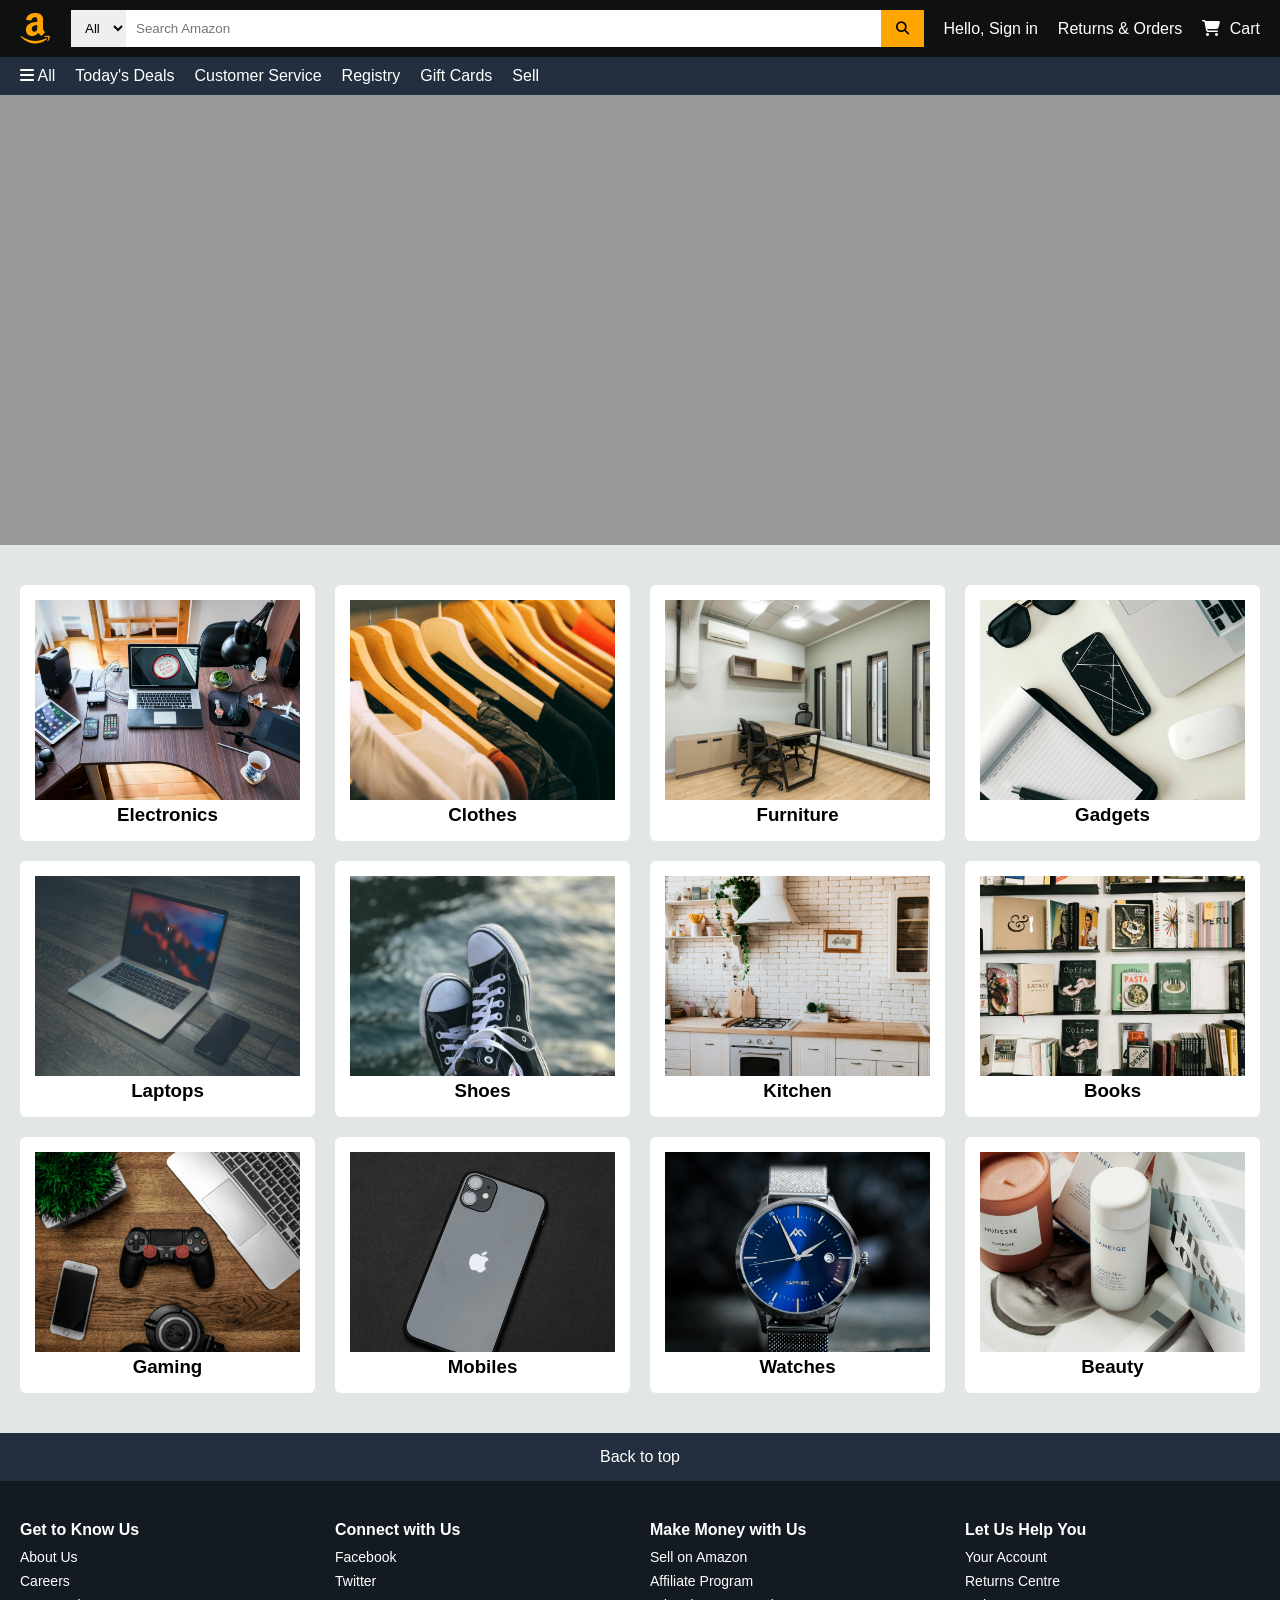
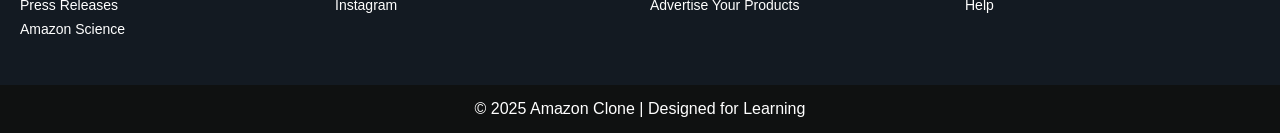
<file: index.html>
<!DOCTYPE html>
<html lang="en">

<head>
    <meta charset="UTF-8">
    <title>Amazon Clone</title>
    <meta name="viewport" content="width=device-width, initial-scale=1.0">

    <link rel="stylesheet" href="https://cdnjs.cloudflare.com/ajax/libs/font-awesome/6.1.1/css/all.min.css" />
    <link rel="stylesheet" href="amazon.css">
</head>

<body id="top">

    <header>
        <div class="navbar">
            <div class="logo">
                <i class="fa-brands fa-amazon"></i>
            </div>

            <form class="nav-search">
                <select>
                    <option>All</option>
                </select>
                <input type="text" placeholder="Search Amazon">
                <button type="submit" class="search-icon">
                    <i class="fa-solid fa-magnifying-glass"></i>
                </button>
            </form>

            <div class="nav-links">
                <p>Hello, Sign in</p>
                <p>Returns & Orders</p>
                <div class="cart">
                    <i class="fa-solid fa-cart-shopping"></i>
                    Cart
                </div>
            </div>
        </div>

        <div class="navbar2">
            <p><i class="fa-solid fa-bars"></i> All</p>
            <p>Today's Deals</p>
            <p>Customer Service</p>
            <p>Registry</p>
            <p>Gift Cards</p>
            <p>Sell</p>
        </div>
    </header>

    <section class="hero">
        <div class="hero-overlay"></div>
    </section>

    <section class="shop-section">
        <div class="product-grid">
            <div class="product-card"><img src="electronics.jpg">
                <h3>Electronics</h3>
            </div>
            <div class="product-card"><img src="clothes.jpg">
                <h3>Clothes</h3>
            </div>
            <div class="product-card"><img src="furniture.jpg">
                <h3>Furniture</h3>
            </div>
            <div class="product-card"><img src="gadgets.jpg">
                <h3>Gadgets</h3>
            </div>
            <div class="product-card"><img src="laptop.jpg">
                <h3>Laptops</h3>
            </div>
            <div class="product-card"><img src="shoes.jpg">
                <h3>Shoes</h3>
            </div>
            <div class="product-card"><img src="kitchen.jpg">
                <h3>Kitchen</h3>
            </div>
            <div class="product-card"><img src="books.jpg">
                <h3>Books</h3>
            </div>
            <div class="product-card"><img src="gaming.jpg">
                <h3>Gaming</h3>
            </div>
            <div class="product-card"><img src="mobile.jpg">
                <h3>Mobiles</h3>
            </div>
            <div class="product-card"><img src="watches.jpg">
                <h3>Watches</h3>
            </div>
            <div class="product-card"><img src="beauty.jpg">
                <h3>Beauty</h3>
            </div>
        </div>
    </section>

    <footer>

        <div class="footer-top">
            <a href="#top">Back to top</a>
        </div>

        <div class="footer-middle">
            <div class="footer-column">
                <h4>Get to Know Us</h4>
                <p>About Us</p>
                <p>Careers</p>
                <p>Press Releases</p>
                <p>Amazon Science</p>
            </div>

            <div class="footer-column">
                <h4>Connect with Us</h4>
                <p>Facebook</p>
                <p>Twitter</p>
                <p>Instagram</p>
            </div>

            <div class="footer-column">
                <h4>Make Money with Us</h4>
                <p>Sell on Amazon</p>
                <p>Affiliate Program</p>
                <p>Advertise Your Products</p>
            </div>

            <div class="footer-column">
                <h4>Let Us Help You</h4>
                <p>Your Account</p>
                <p>Returns Centre</p>
                <p>Help</p>
            </div>
        </div>

        <div class="footer-bottom">
            <p>© 2025 Amazon Clone | Designed for Learning</p>
        </div>

    </footer>

</body>

</html>
</file>
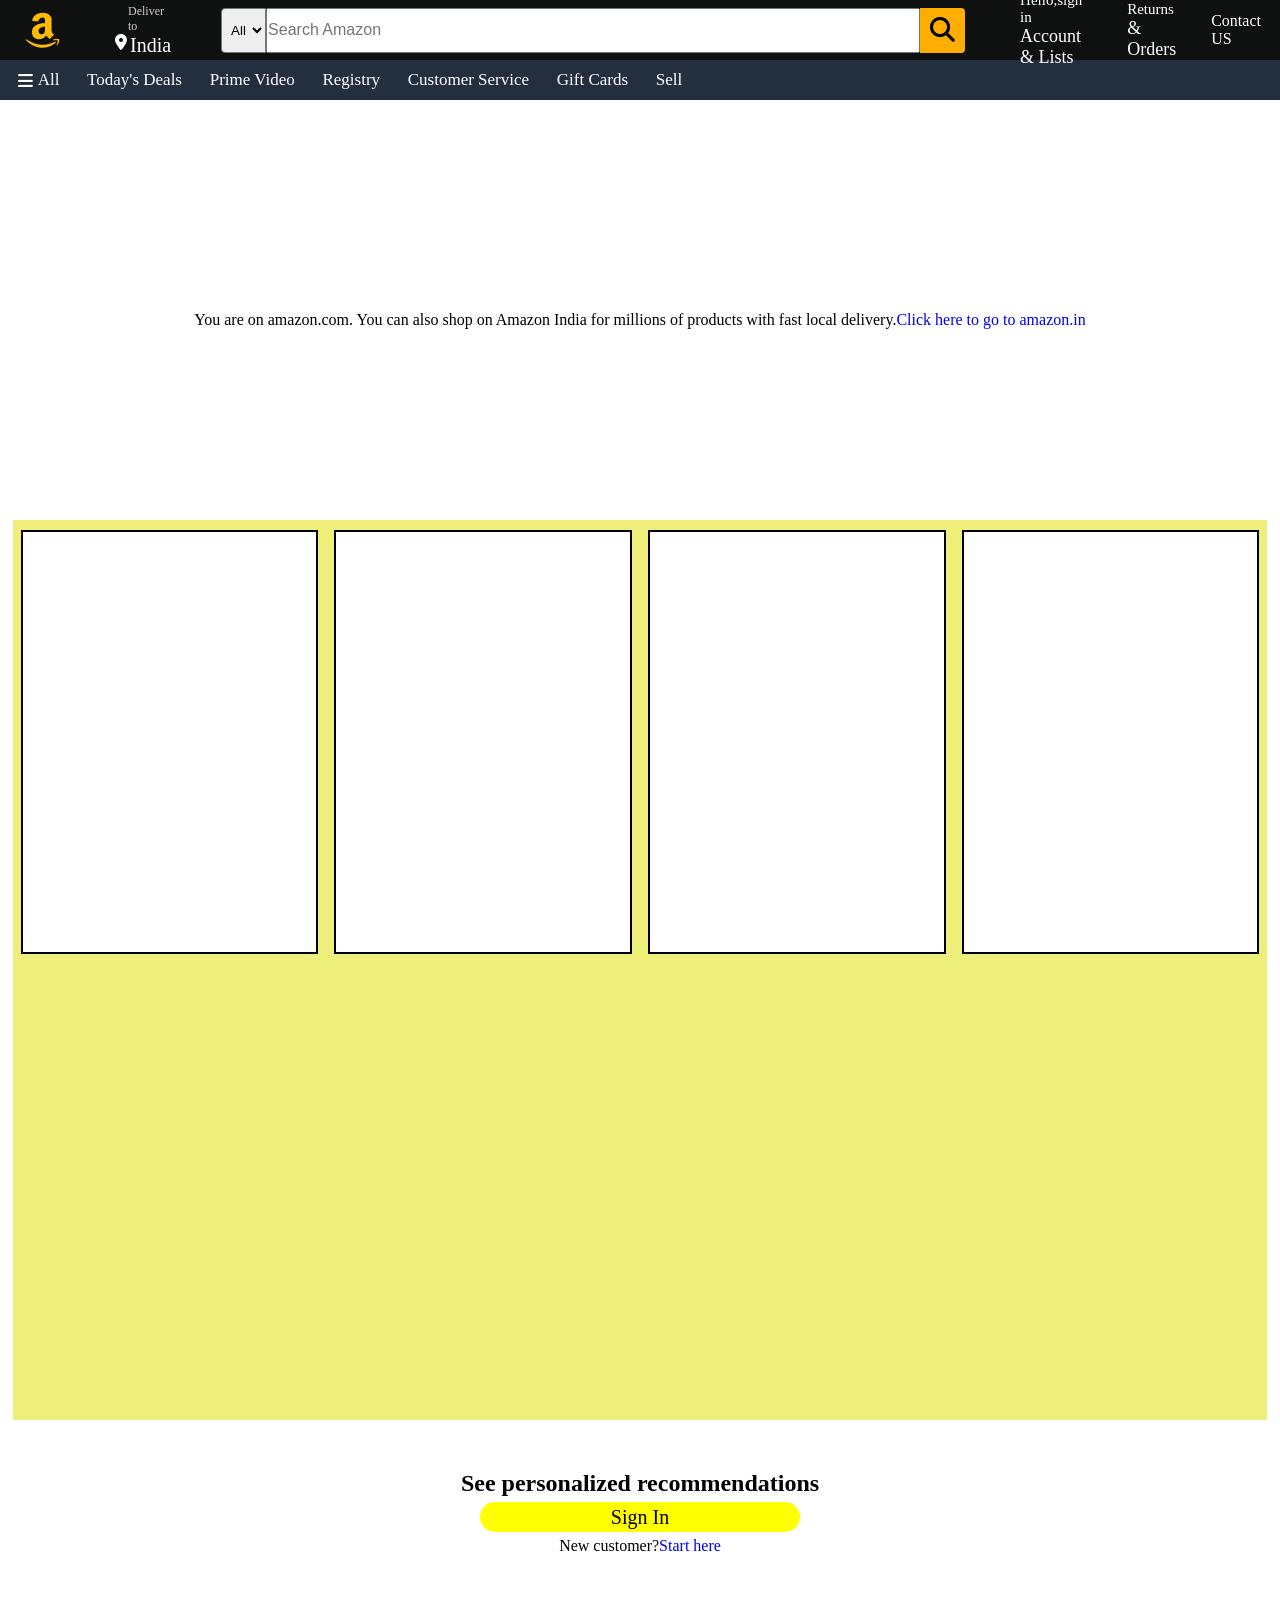
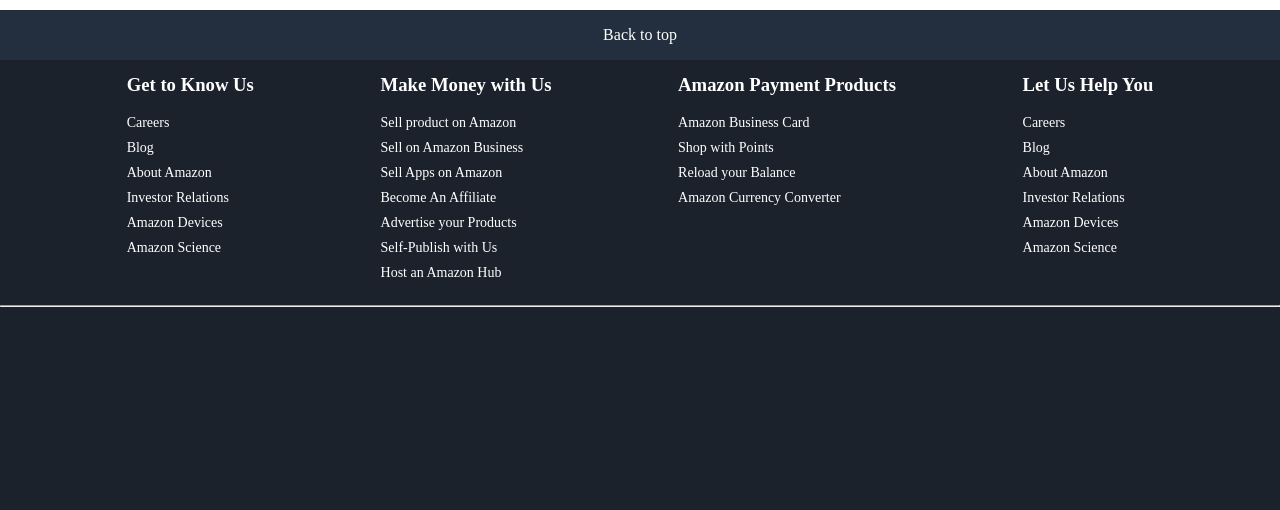
<file: amazoncode/amazon.html>
<!DOCTYPE html>
<html lang="en">

<head>
    <meta charset="UTF-8">
    <meta name="viewport" content="width=device-width, initial-scale=1.0">
    <title>Document</title>
    <link rel="stylesheet" href="https://cdnjs.cloudflare.com/ajax/libs/font-awesome/6.1.1/css/all.min.css"
        integrity="sha512-KfkfwYDsLkIlwQp6LFnl8zNdLGxu9YAA1QvwINks4PhcElQSvqcyVLLD9aMhXd13uQjoXtEKNosOWaZqXgel0g=="
        crossorigin="anonymous" referrerpolicy="no-referrer" />
    <link rel="stylesheet" href="amazon.css">
</head>
<header>
    <div class="nav-both">
    <!-- Navbar Section 1 -->
    <div class="navbar">
        <div class="amazon-logo">
            <div class="box1">
                <i class="fa-brands fa-amazon"></i>
            </div>
        </div>
        <!-- Box 2 -->
        <div class="address">
            <div class="box2">
                <p class="add1">Deliver to</p>
                <div class="box2-add">
                    <i class="fa-solid fa-location-dot"></i>
                    <p class="add2">India</p>
                </div>
            </div>
        </div>
        <!-- Box3 -->
<!--  -->
        <div class="box3">
            <select class="Search-select">
                <option>
                    All
                </option>
            </select>
            <input class="Searchinput" placeholder="Search Amazon">
            <div class="search-icon">
                <i class="fa-solid fa-magnifying-glass"></i>
            </div>
        </div>

        <!-- BOX4 -->

        <div class="box4">
            <p class="box4-ele1">Hello,sign in</p>
            <p class="box4-ele2">Account & Lists</p>
        </div>

        <!-- BOX5 -->

        <div class="box5">
            <p class="box5-ele1">Returns</p>
            <p class="box5-ele2">& Orders</p>
        </div>

        <!-- BOX7 -->

        <div class="box7">
            <p class="box7-text">Contact US</p>
        </div>

        <!-- BOX6 -->

        <div class="box6">
            <div class="box6-cart">
                <i class="fa-solid fa-cart-shopping"></i>
            </div>
            <p class="box6-text">Cart</p>
        </div>
    </div>

    <!--Navbar Section 2  -->

    <div class="navbar2">
        <div class="nav2-inner">
            <!-- Box1 -->
            <div class="nav2-box1">
                <i class="fa-solid fa-bars"></i>
                <p class="nav2-text">All</p>
            </div>

            <!--Box2  -->

            <div class="nav2-box2">
                <p class="nav2-box2-text">Today's Deals</p>
            </div>

            <!-- BOX3 -->

            <div class="nav2-box3">
                <p class="nav2-box3-text">Prime Video</p>
            </div>

            <!-- box4 -->

            <div class="nav2-box4">
                <p class="nav2-box4-text">Registry</p>
            </div>

            <!-- box5 -->

            <div class="nav2-box5">
                <p class="nav2-box5-text">Customer Service</p>
            </div>

            <!-- box6 -->

            <div class="nav2-box6">
                <p class="nav2-box6-text">Gift Cards</p>
            </div>

            <!-- box7 -->

            <div class="nav2-box7">
                <p class="nav2-box7-text">Sell</p>
            </div>
        </div>
    </div>
    </div>
</header>

<body>

    <!-- Hero Section -->

    <div class="hero-section-one">
        <div class="hero-major1">
            <p class="hero-major-text">You are on amazon.com. You can also shop on Amazon India for millions of products
                with fast local delivery. <a href="#">Click here to go to amazon.in</a></p>
        </div>
        </div>

        <div class="shop-section">
            <div class="line1-container">
                <div class="line1-box"></div>
                <div class="line1-box"></div>
                <div class="line1-box"></div>
                <div class="line1-box"></div>
            </div>
        </div>
        
        <!-- footer section -->

        <footer>
            <div class="footer-one">
                <div class="footer-one-box">
                    <p class="footer-one-text"><b>See personalized recommendations</b></p>
                    <div class="signin-box">
                        <div class="footer-signin">
                            <a href="#">Sign In</a>
                        </div>
                    </div>

                    <div class="footer-one-text3">
                        <p class="footer-one-part3">
                            New customer?<a href="#">Start here</a>
                        </p>
                    </div>
                </div>
            </div>

            <div class="footer-two">
                <a href="#">Back to top</a>
            </div>

            <div class="footer-final">
                <div class="flink-container">
                    <div class="fbox-container">
                        <h3>Get to Know Us</h3>
                        <a class="fbox1-link">Careers</a>
                        <a class="fbox1-link">Blog</a>
                        <a class="fbox1-link">About Amazon</a>
                        <a class="fbox1-link">Investor Relations</a>
                        <a class="fbox1-link">Amazon Devices</a>
                        <a class="fbox1-link">Amazon Science</a>
                    </div>

                    <div class="fbox-container">
                        <h3>Make Money with Us</h3>
                        <a class="fbox1-link">Sell product on Amazon</a>
                        <a class="fbox1-link">Sell on Amazon Business</a>
                        <a class="fbox1-link">Sell Apps on Amazon</a>
                        <a class="fbox1-link">Become An Affiliate</a>
                        <a class="fbox1-link">Advertise your Products</a>
                        <a class="fbox1-link">Self-Publish with Us</a>
                        <a class="fbox1-link">Host an Amazon Hub</a>
                    </div>

                    <div class="fbox-container">
                        <h3>Amazon Payment Products</h3>
                        <a class="fbox1-link">Amazon Business Card</a>
                        <a class="fbox1-link">Shop with Points</a>
                        <a class="fbox1-link">Reload your Balance</a>
                        <a class="fbox1-link">Amazon Currency Converter</a>
                    </div>

                    <div class="fbox-container">
                        <h3>Let Us Help You</h3>
                        <a class="fbox1-link">Careers</a>
                        <a class="fbox1-link">Blog</a>
                        <a class="fbox1-link">About Amazon</a>
                        <a class="fbox1-link">Investor Relations</a>
                        <a class="fbox1-link">Amazon Devices</a>
                        <a class="fbox1-link">Amazon Science</a>
                    </div>
                </div>

                <hr>
            </div>
        </footer>
</body>

</html>
</file>
<file: amazon.css>
* {
    margin: 0;
    padding: 0;
    box-sizing: border-box;
}

html {
    scroll-behavior: smooth;

}

body {
    font-family: Arial, sans-serif;
}


.navbar {
    display: flex;
    justify-content: space-between;
    align-items: center;
    background: #0f1111;
    color: white;
    padding: 10px 20px;
}

.logo i {
    font-size: 35px;
    color: orange;
}

.nav-search {
    display: flex;
    flex: 1;
    margin: 0 20px;
}

.nav-search select,
.nav-search input {
    padding: 10px;
    border: none;
}

.nav-search input {
    flex: 1;
}

.search-icon {
    background: orange;
    border: none;
    padding: 10px 15px;
    cursor: pointer;
}

.nav-links {
    display: flex;
    gap: 20px;
    align-items: center;
}

.cart i {
    margin-right: 5px;
}


.navbar2 {
    display: flex;
    gap: 20px;
    background: #232f3e;
    color: white;
    padding: 10px 20px;
}


.hero {
    background-image: url("https://images-eu.ssl-images-amazon.com/images/G/31/2026/GW/PC/Unrec/Frame_2147205288._CB786510766_.jpg");
    height: 450px;
    background-size: cover;
    background-position: top;
    position: relative;
    display: flex;
    align-items: center;
    justify-content: center;
}

.hero-overlay {
    position: absolute;
    width: 100%;
    height: 100%;
    background: rgba(0, 0, 0, 0.4);
}


.hero-text a {
    display: inline-block;
    margin-top: 10px;
    color: orange;
    text-decoration: none;
    font-weight: bold;
}


.shop-section {
    background: #e3e6e6;
    padding: 40px 20px;
}

.product-grid {
    display: grid;
    grid-template-columns: repeat(4, 1fr);
    gap: 20px;
}

.product-card {
    background: white;
    padding: 15px;
    text-align: center;
    border-radius: 6px;
    transition: 0.3s;
}

.product-card img {
    width: 100%;
    height: 200px;
    object-fit: cover;
}

.product-card:hover {
    transform: translateY(-5px);
}


.footer-top {
    background: #232f3e;
    text-align: center;
    padding: 15px;
}

.footer-top a {
    color: white;
    text-decoration: none;
}

.footer-middle {
    background: #131a22;
    color: white;
    display: grid;
    grid-template-columns: repeat(4, 1fr);
    padding: 40px 20px;
    gap: 20px;
}

.footer-column h4 {
    margin-bottom: 10px;
}

.footer-column p {
    margin-bottom: 8px;
    font-size: 14px;
    cursor: pointer;
}

.footer-column p:hover {
    text-decoration: underline;
}

.footer-bottom {
    background: #0f1111;
    color: white;
    text-align: center;
    padding: 15px;
}


@media (max-width: 1024px) {
    .product-grid {
        grid-template-columns: repeat(2, 1fr);
    }

    .footer-middle {
        grid-template-columns: repeat(2, 1fr);
    }
}

@media (max-width: 600px) {

    .navbar {
        flex-direction: column;
        gap: 10px;
    }

    .nav-search {
        width: 100%;
        margin: 10px 0;
    }

    .product-grid {
        grid-template-columns: 1fr;
    }

    .footer-middle {
        grid-template-columns: 1fr;
        text-align: center;
    }

    .hero {
        height: 300px;
        background-position: top;
    }

    .hero-text {
        font-size: 18px;
        width: 90%;
    }
}
</file>
<file: amazoncode/amazon.css>
* {
    margin: 0px;
    padding: 0px;
}

.body {
    height:100vw;
}

.navbar {
    display: flex;
    align-items: center;
    background-color: #0f1111;
    color: white;
    height: 60px;
    width:100%;
  
}

.nav-both {
    position:fixed;
    top:0px;
    width:100%;
    z-index: 0;
}

/* BOX1 */
.box1 {
    display: flex;
    margin-right: 25px;
    padding-top: 5px;
    height: 40px;
    color: rgb(255, 187, 0);
    font-size: 40px;
    padding-left: 25px;
    padding-right: 25px;
    padding-bottom: 5px;
    border: 2px solid white;
    border: transparent
}

.box1:hover {
    border: 2px solid white;
}

/* BOX2 */
.add1 {
    margin-left: 13px;
    color: #CCCCCC;
    font-size: 12px;
}

.box2-add {
    display: flex;
}

.box2 {
    border: 2px solid white;
    border: transparent;
    margin-right: 25px;
    padding-top: 5px;
    padding-bottom: 5px;
    padding-right: 5px;
    padding-left: 5px;
}

.add2 {
    margin-left: 3px;
    font-size: 20px;
}

.box2:hover {
    border: 2px solid white;
}

/* BOX3 */

.box3 {
    display: flex;
    margin-left: 20px;
    margin-right: 50px;
    height: 45px;
    border: 4px solid rgb(255, 213, 0);
    border: transparent;
    border-radius: 4px;
}

.box3:hover {
    border: 4px solid rgb(255, 213, 0);
    border-radius: 4px;
}

.Search-select {
    border-top-left-radius: 4px;
    border-bottom-left-radius: 4px;
    width: 45px;
    height: 45px;
    padding-left: 5px;
}

.Searchinput {
    width: 650px;
    font-size: 1rem;
}

.search-icon {
    display: flex;
    width: 45px;
    background-color: rgb(255, 174, 0);
    align-items: center;
    justify-content: center;
    font-size: 25px;
    color: black;
    border-top-right-radius: 4px;
    border-bottom-right-radius: 4px;
}

/* BOX4 */
.box4-ele1 {
    font-size: 15px;
    color: white;
}

.box4-ele2 {
    font-size: 18px;
    color: #FFFFFF;
}

.box4 {
    border: 2px solid white;
    border: transparent;
    padding-left: 5px;
    padding-right: 5px;
    margin-right: 25px;
    padding-top: 5px;
    padding-bottom: 5px;
}

.box4:hover {
    border: 2px solid white;
}

/* BOX5 */

.box5-ele1 {
    font-size: 15px;
    color: white;
}

.box5-ele2 {
    font-size: 18px;
    color: white;
}

.box5 {
    padding-left: 5px;
    padding-right: 5px;
    padding-top: 5px;
    padding-bottom: 5px;
    border: 2px solid white;
    border: transparent;
    margin-right: 25px;
    margin-left: 10px;
}

.box5:hover {
    border: 2px solid white;
}

/* BOX7 */

.box7 {
    color: white;
    border: 2px solid white;
    border: transparent;
    padding-left: 5px;
    padding-right: 5px;
    padding-top: 11px;
    padding-bottom: 11px;
}

.box7:hover {
    border: 2px solid white;
}

/* BOX6 */

.box6 {
    display: flex;
    margin-left: 25px;
    padding-top: 5px;
    padding-left: 5px;
    padding-right: 5px;
    padding-bottom: 5px;
}

.box6-cart {
    font-size: 30px;
    color: white;
}

.box6-text {
    font-size: 15px;
    color: white;
    padding-top: 10px;
}

.box6:hover {
    border: 2px solid white;
}

/* Navbar Section 2 */



.navbar2 {
    display: flex;
    background-color: #232F3E;
    height: 40px;
    width:100%;
}

.nav2-inner {
    display: flex;
    justify-content: space-evenly;
    align-items: center;
    width: 700px;
    color: white;
}

/* BOX1 */
.nav2-box1 {
    display: flex;
    font-size: 17px;
    border: 2px solid white;
    border: transparent;
    padding-left: 5px;
    padding-right: 5px;
    padding-top: 5px;
    padding-bottom: 5px;
    margin-right: 5px;
}

.nav2-box1:hover {
    border: 2px solid white;
}

.nav2-box1 i {
    padding-top: 2px;
}

.nav2-text {
    font-size: 17px;
    padding-left: 5px;
}

/* BOX2 */

.nav2-box2 {
    border: 2px solid white;
    border: transparent;
    padding-left: 5px;
    padding-right: 5px;
    padding-top: 5px;
    padding-bottom: 5px;
    margin-right: 5px;
}

.nav2-box2:hover {
    border: 2px solid white;
}

.nav2-box2-text {
    font-size: 17px;
}

/* BOX3 */

.nav2-box3 {
    border: 2px solid white;
    border: transparent;
    padding-left: 5px;
    padding-right: 5px;
    padding-top: 5px;
    padding-bottom: 5px;
    margin-right: 5px;
}

.nav2-box3:hover {
    border: 2px solid white;
}

.nav2-box3-text {
    font-size: 17px;
}

/* box4 */

.nav2-box4 {
    border: 2px solid white;
    border: transparent;
    padding-left: 5px;
    padding-right: 5px;
    padding-top: 5px;
    padding-bottom: 5px;
    margin-right: 5px;
}

.nav2-box4:hover {
    border: 2px solid white;
}

.nav2-box4-text {
    font-size: 17px;
}

/* box5 */

.nav2-box5 {
    border: 2px solid white;
    border: transparent;
    padding-left: 5px;
    padding-right: 5px;
    padding-top: 5px;
    padding-bottom: 5px;
    margin-right: 5px;
}

.nav2-box5:hover {
    border: 2px solid white;
}

.nav2-box5-text {
    font-size: 17px;
}

/* box6 */


.nav2-box6 {
    border: 2px solid white;
    border: transparent;
    padding-left: 5px;
    padding-right: 5px;
    padding-top: 5px;
    padding-bottom: 5px;
    margin-right: 5px;
}

.nav2-box6:hover {
    border: 2px solid white;
}

.nav2-box6-text {
    font-size: 17px;
}

/* box7 */


.nav2-box7 {
    border: 2px solid white;
    border: transparent;
    padding-left: 5px;
    padding-right: 5px;
    padding-top: 5px;
    padding-bottom: 5px;
}

.nav2-box7:hover {
    border: 2px solid white;
}

.nav2-box7-text {
    font-size: 17px;
}

/* Hero Section */

.hero-section-one {
    width:98%;
    margin-left: 1vw;
    margin-left: 1vw;
}

.hero-major1 {
    display: flex;
    justify-content: center;
    background-size: cover;
    height: 400px;
    margin-top:100px;
    background-image: url("https://m.media-amazon.com/images/I/81hIlE5xocL._SX3000_.jpg");
}




.hero-major-text {
    display: flex;
    position:absolute;
    top:0px;
    justify-content: center;
    color: black;
    background-color: white;
    height: 40px;
    width: 95%;
    align-items: center;
    font-size: 1rem;
    margin-top: 300px;
    z-index: -1;
}

.hero-major-text a {
    text-decoration: none;
}

/* shop section */
.shop-section {
    display: flex;
    background-color: rgb(238, 238, 122);
    height: 900px;
    width: 98%;
    margin-left: 1%;
    margin-top:20px;
}

.line1-container {
    display: flex;
    width:98vw;
    margin-top:10px;
    height:420px;
    justify-content: space-evenly;
}

.line1-box {
    width :100%;
    height:100%;
    border:2px solid black;
    margin-left:0.5rem;
    margin-right:0.5rem;
    background-color: white;
}

/* footer section */

.footer-one-text {
    display: flex;
    justify-content: center;
    font-size: 24px;
    color: black;
    padding-top: 50px;
}

.footer-one {
    height: 190px;
    align-items: center;
    justify-content: center;
}


.footer-two {
    display: flex;
    align-items: center;
    justify-content: center;
    background-color: #232F3e;
    width: 100%;
    height: 50px;
}

.footer-signin a {
    display: flex;
    font-size: 20px;
    color: black;
    text-decoration: none;
    justify-content: center;
    background-color: yellow;
    width: 320px;
    height: 30px;
    border-radius: 20px;
    margin-top: 5px;
    align-items: center;
}

.signin-box {
    display: flex;
    justify-content: center;
}

.footer-one-text3 {
    display: flex;
    justify-content: center;
    padding-top: 5px;
    text-transform: none;
}
/*  */
.footer-one-part3 a {
    text-decoration: none;
    color: blue;
}

.footer-two a {
    color: white;
    text-decoration: none;
}

.footer-final {
    height: 450px;
    background-color: #1b222c;
}

.fbox-container a {
    font-size: 14px;
    display: flex;
    color: white;
    text-decoration: none;
}

.fbox-container h3 {
    color: white;
    line-height: 50px;
}

.flink-container {
    display: flex;
    justify-content: space-evenly;
    margin-bottom: 20px;
}

.fbox-container {
    line-height: 25px;
}
</file>
